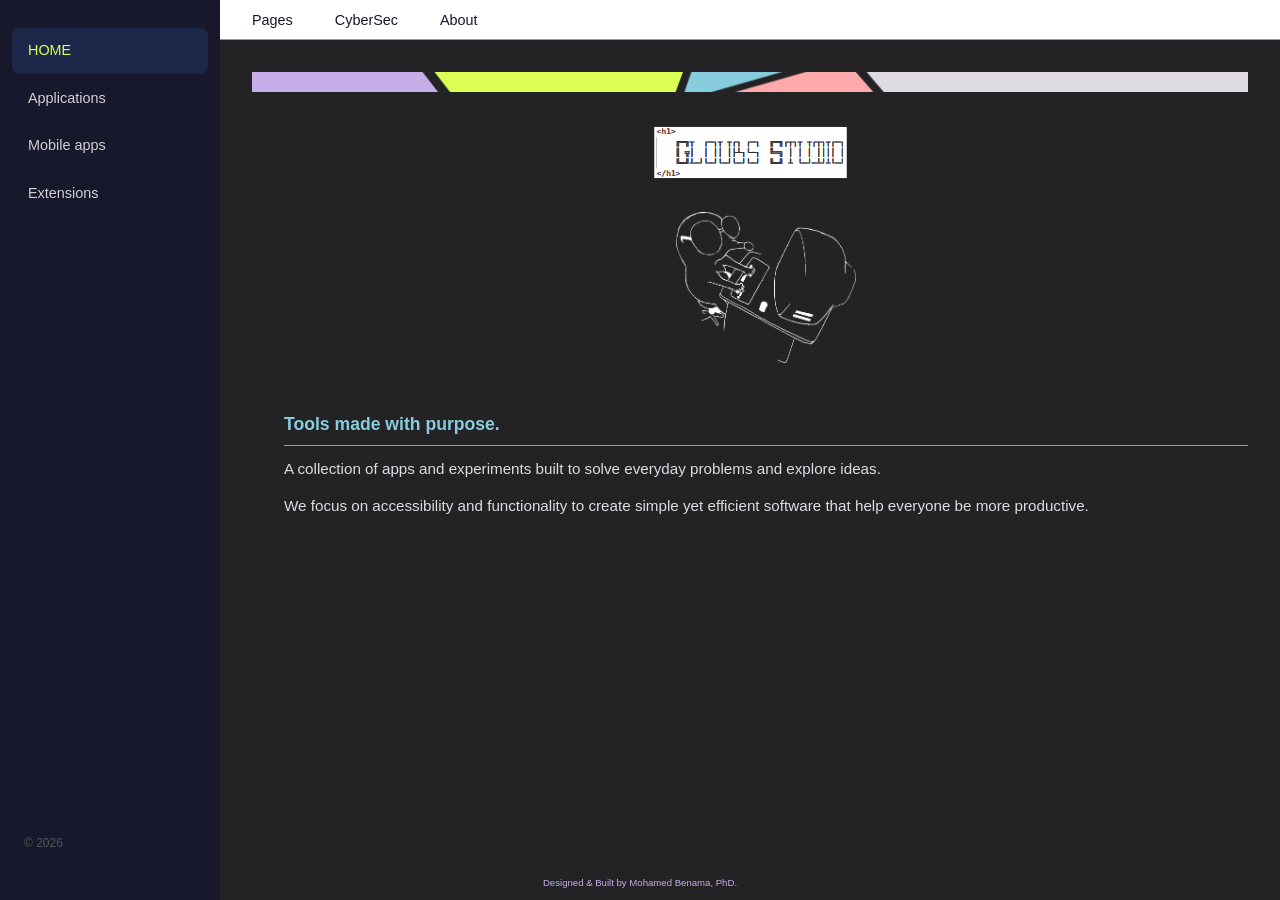
<file: index.html>
<!DOCTYPE html>
<html lang="en">
<head>
    <meta charset="UTF-8">
    <meta name="viewport" content="width=device-width, initial-scale=1.0">
    <title>Gloubs Studio</title>
    <link rel="stylesheet" href="style.css">
    <script src="js/site.js" defer></script>
</head>
<body class="home-page">

    <div id="sidebar-container"></div>
    <div id="topbar-container"></div>

    <main class="main">
        <div class="GS-banner"><img src="./assets/GSbannerImage.png" alt="Banner"></div>
        <img src="assets/welcome_pic.png" alt="Welcome Image" class="welcome-image">
        <!--<div class="page-header"><h2>Welcome</h2></div>-->
        
        <div class="about-content">
            <div class="illustration"><img src="assets/geekMole_traceBitmap.png"></div>
            <h3>Tools made with purpose.</h3>
            <p>A collection of apps and experiments built to solve everyday problems and explore ideas.</p>
            <p>We focus on accessibility and functionality to create simple yet efficient software that help everyone be more productive.</p>
        </div>

        <!--<div><br><hr style="height: 0.5rem; border: none; background-color: #87cddeff; margin-left: 10%; margin-right: 10%; border-radius: 10px;">-->
        <!--<div class="bottom-logo"><img src="./assets/logo_white.png"></div>-->

        <!--<div><p style="font-size: 0.6rem; display: flex; justify-content: center;">Designed & Built by Mohamed Benama, PhD.</p></div>-->
        <div style="position: fixed; bottom: 0; left: 0; right: 0; display: flex; justify-content: center; padding: 10px; color: #c6afe9ff;">
            <p style="font-size: 0.6rem; margin: 0;">Designed & Built by Mohamed Benama, PhD.</p>
        </div>

    </main>
    
</body>
</html>
</file>
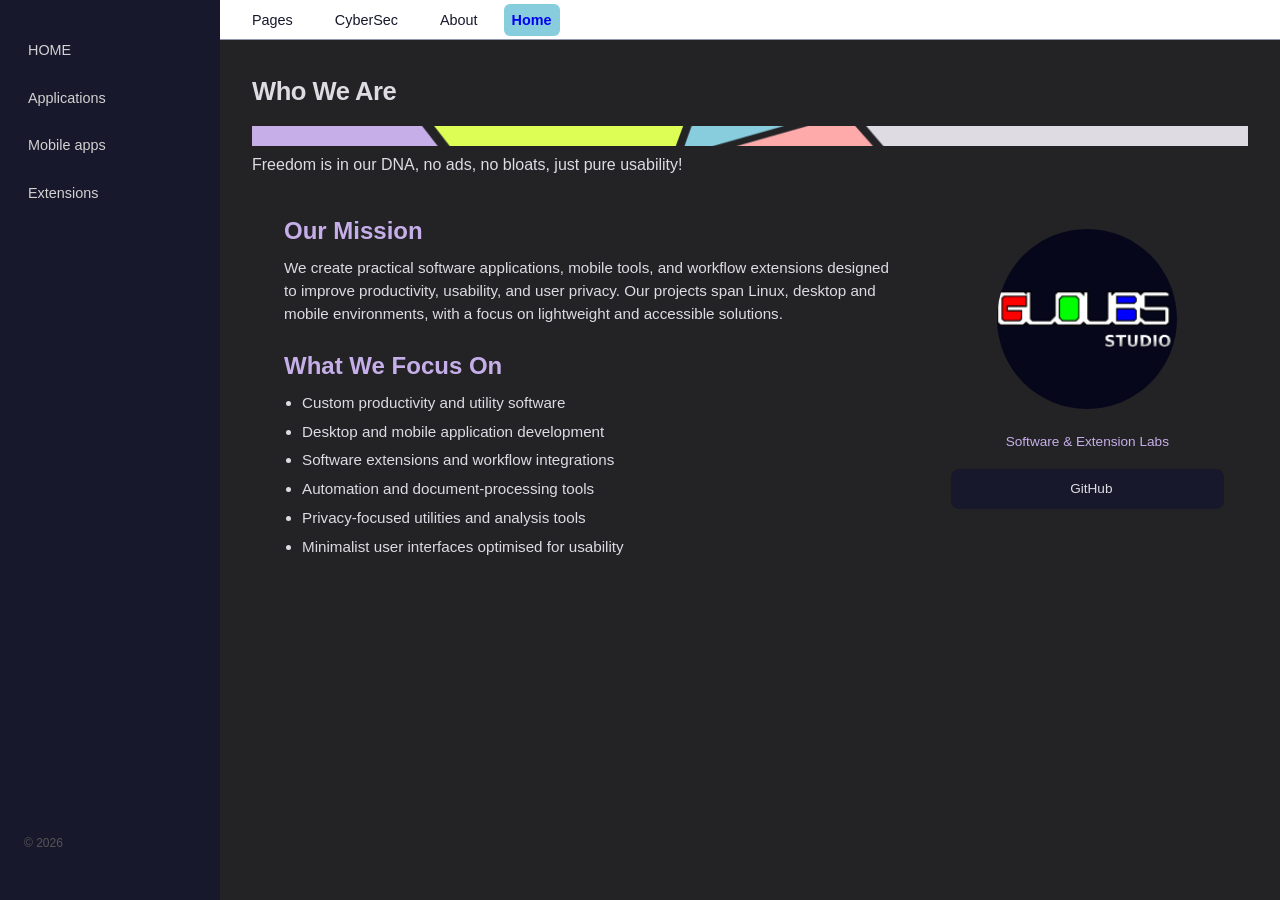
<file: about.html>
<!DOCTYPE html>
<html lang="fr">
<head>
    <meta charset="UTF-8">
    <meta name="viewport" content="width=device-width, initial-scale=1.0">
    <title>Gloubs Studio — Who We Are</title>
    <link rel="stylesheet" href="style.css">
    <script src="js/site.js" defer></script>
</head>
<body>

    <div id="sidebar-container"></div>
    <div id="topbar-container"></div>

    <main class="main">
        
        <div class="page-header">
            <h1>Who We Are</h1>
            <div class="GS-banner"><img src="./assets/GSbannerImage.png" alt="Banner"></div>
            <p>Freedom is in our DNA, no ads, no bloats, just pure usability!</p>
        </div>
        
        <div class="about-grid">
            <div class="about-content">
                <h2>Our Mission</h2>
                <p>
                    We create practical software applications, mobile tools, and workflow
                    extensions designed to improve productivity, usability, and user privacy.
                    Our projects span Linux, desktop and mobile environments, with a focus
                    on lightweight and accessible solutions.
                </p>

                <h2>What We Focus On</h2>
                <ul>
                    <li>Custom productivity and utility software</li>
                    <li>Desktop and mobile application development</li>
                    <li>Software extensions and workflow integrations</li>
                    <li>Automation and document-processing tools</li>
                    <li>Privacy-focused utilities and analysis tools</li>
                    <li>Minimalist user interfaces optimised for usability</li>
                </ul>

            </div>

            <aside class="about-card">
                <img src="./assets/logo_white.png" alt="Gloubs Studio Logo" class="about-avatar">
                <p class="role">Software & Extension Labs</p>
                <div class="about-links">
                    <a href="https://github.com/Gloubs-Studio" target="_blank" rel="noopener" class="primary"><i class="fa fa-github"></i> GitHub</a>
                </div>
            </aside>
        </div>
    </main>
</body>
</html>
</file>
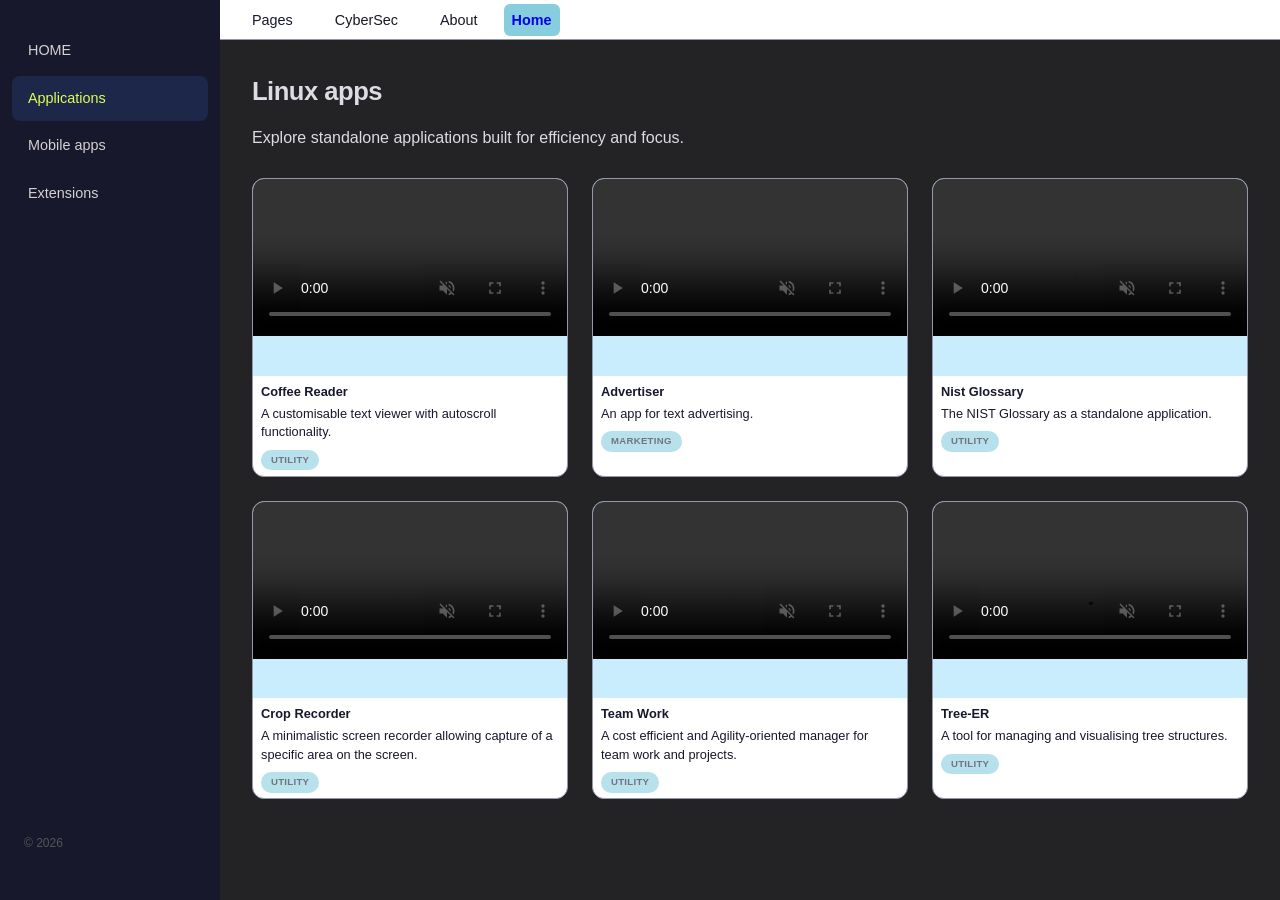
<file: apps.html>
<!DOCTYPE html>
<html lang="fr">
<head>
    <meta charset="UTF-8">
    <meta name="viewport" content="width=device-width, initial-scale=1.0">
    <title>Gloubs Studio — Applications</title>
    <link rel="stylesheet" href="style.css">
    <script src="js/site.js" defer></script>
</head>
<body>

    <div id="sidebar-container"></div>
    <div id="topbar-container"></div>

    <main class="main">
        <div class="page-header">
            <h1>Linux apps</h1>
            <p>Explore standalone applications built for efficiency and focus.</p>
        </div>

        <div class="content-grid">
            <article class="card">
                <div class="card-video">
                    <video autoplay muted loop playsinline controls>
                        <source src="./assets/demo_coffeereader.mp4" type="video/mp4">
                    </video>
                </div>
                <div class="card-body">
                    <h3 class="card-title">Coffee Reader</h3>
                    <p class="card-desc">A customisable text viewer with autoscroll functionality.</p>
                    <span class="card-tag">Utility</span>
                </div>
            </article>

            <article class="card">
                <div class="card-video">
                    <video autoplay muted loop playsinline controls>
                        <source src="./assets/demo_advertiser.mp4" type="video/mp4">
                    </video>
                </div>
                <div class="card-body">
                    <h3 class="card-title">Advertiser</h3>
                    <p class="card-desc">An app for text advertising.</p>
                    <span class="card-tag">Marketing</span>
                </div>
            </article>

            <article class="card">
                <div class="card-video">
                    <video autoplay muted loop playsinline controls>
                        <source src="./assets/demo_nist.mp4" type="video/mp4">
                    </video>
                </div>                
                <div class="card-body">
                    <h3 class="card-title">Nist Glossary</h3>
                    <p class="card-desc">The NIST Glossary as a standalone application.</p>
                    <span class="card-tag">Utility</span>
                </div>
            </article>

            <article class="card">
                <div class="card-video">
                    <video autoplay muted loop playsinline controls>
                        <source src="./assets/demo_croprecorder.mp4" type="video/mp4">
                    </video>
                </div>                
                <div class="card-body">
                    <h3 class="card-title">Crop Recorder</h3>
                    <p class="card-desc">A minimalistic screen recorder allowing capture of a specific area on the screen.</p>
                    <span class="card-tag">Utility</span>
                </div>
            </article>

            <article class="card">
                <div class="card-video">
                    <video autoplay muted loop playsinline controls>
                        <source src="./assets/demo_teamwork.mp4" type="video/mp4">
                    </video>
                </div>                
                <div class="card-body">
                    <h3 class="card-title">Team Work</h3>
                    <p class="card-desc">A cost efficient and Agility-oriented manager for team work and projects.</p>
                    <span class="card-tag">Utility</span>
                </div>
            </article>

            <article class="card">
                <div class="card-video">
                    <video autoplay muted loop playsinline controls>
                        <source src="./assets/demo_tree-er.mp4" type="video/mp4">
                    </video>
                </div>                
                <div class="card-body">
                    <h3 class="card-title">Tree-ER</h3>
                    <p class="card-desc">A tool for managing and visualising tree structures.</p>
                    <span class="card-tag">Utility</span>
                </div>
            </article>

        </div>
    </main>
</body>
</html>
</file>
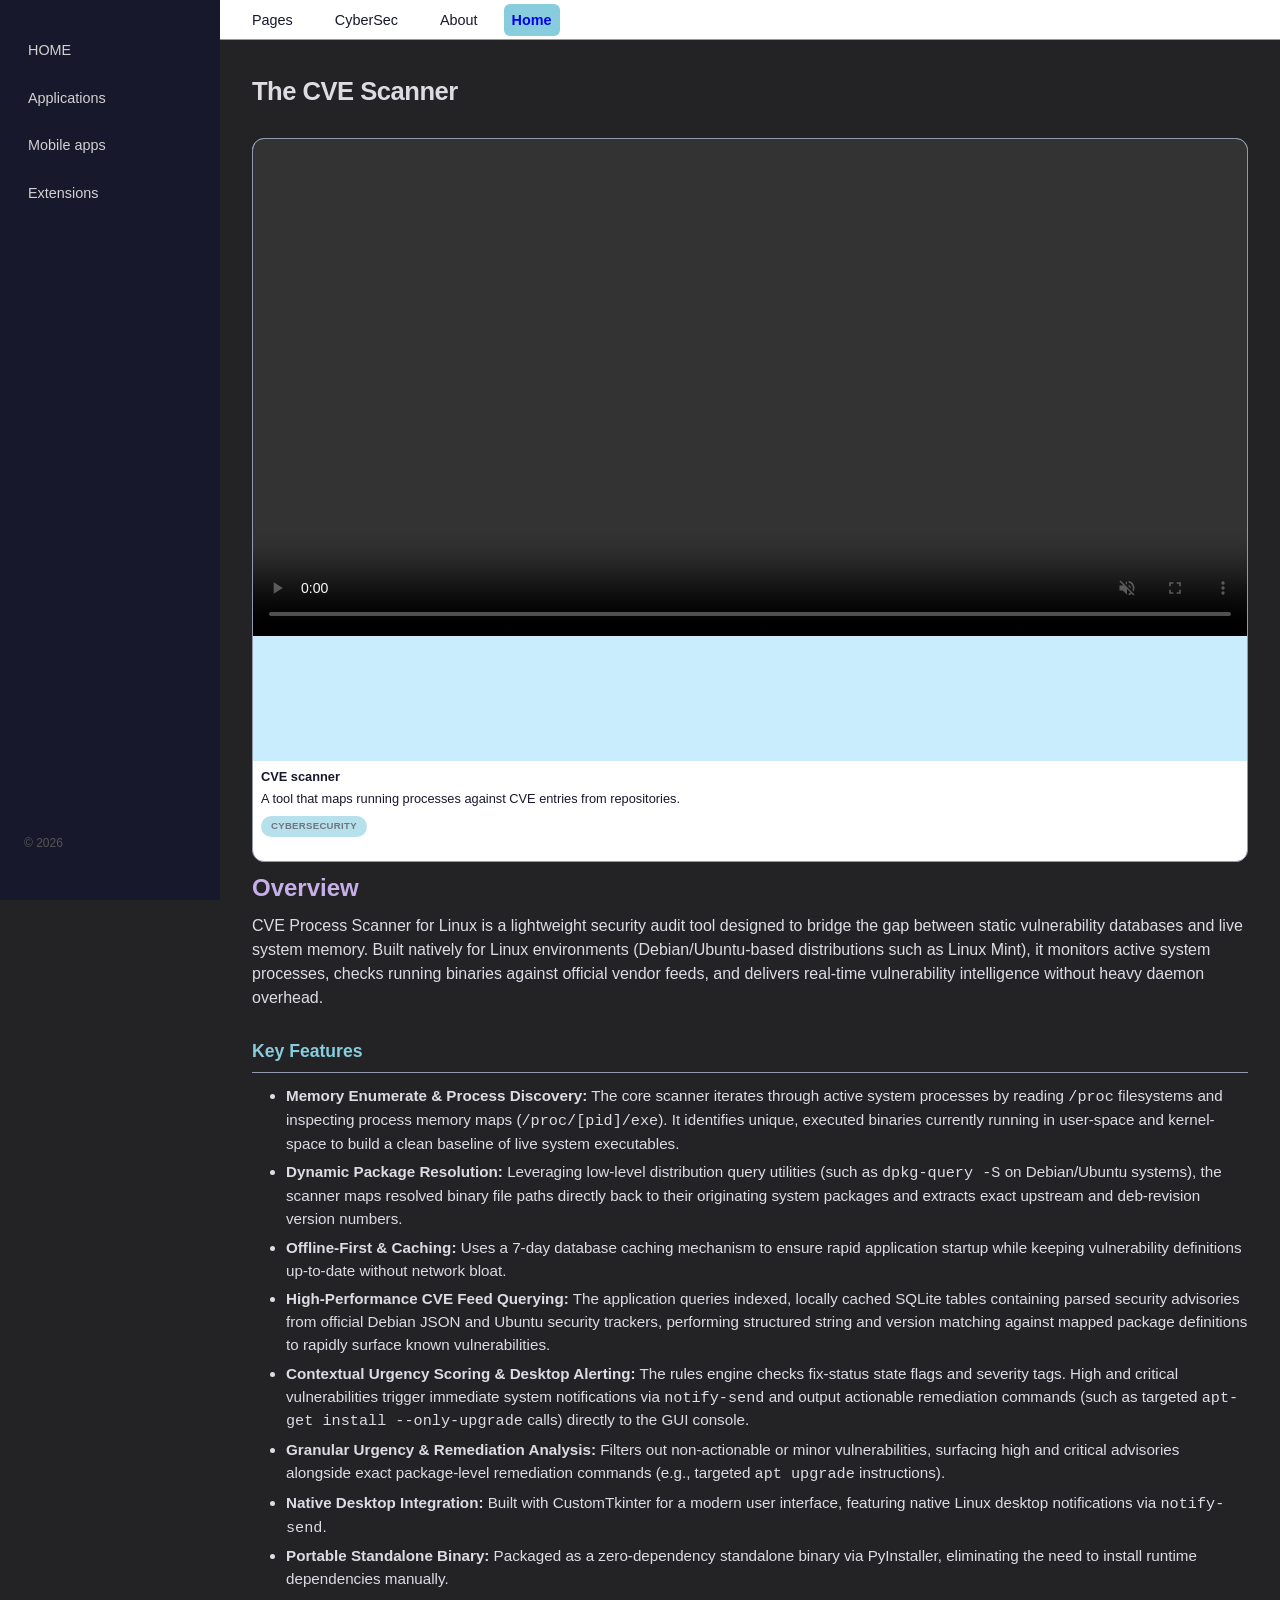
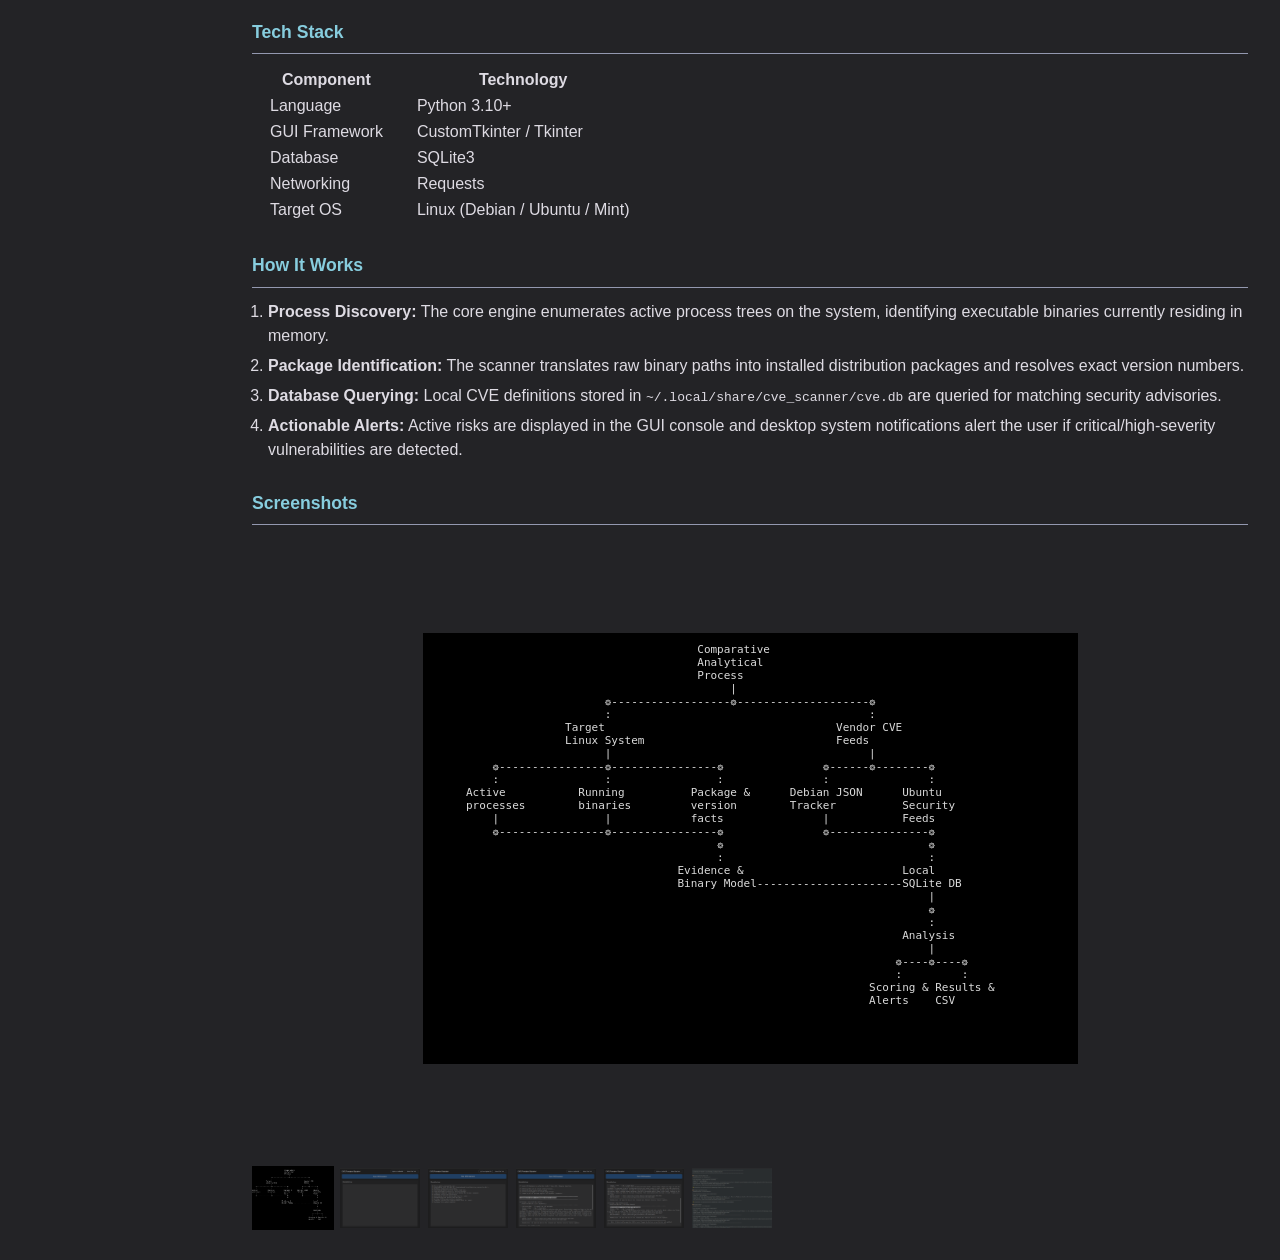
<file: cve-scanner.html>
<!DOCTYPE html>
<html lang="fr">
<head>
    <meta charset="UTF-8">
    <meta name="viewport" content="width=device-width, initial-scale=1.0">
    <title>Gloubs Studio — Cybersecurity</title>
    <link rel="stylesheet" href="style.css">
    <script src="js/site.js" defer></script>
</head>
<body>

    <div id="sidebar-container"></div>
    <div id="topbar-container"></div>

    <main class="main">
        <div class="page-header">
            <h1>The CVE Scanner</h1>
        </div>
        
        <article class="card">
            <div class="card-video">
                <video autoplay muted loop playsinline controls>
                    <source src="./assets/demo_cvescanner.mp4" type="video/mp4">
                </video>
            </div>
            <div class="card-body">
                <h3 class="card-title">CVE scanner</h3>
                <p class="card-desc">A tool that maps running processes against CVE entries from repositories.</p>
                <span class="card-tag">Cybersecurity</span>
            </div>
        </article>

        <!-- Overview Section -->
        <section class="content-section">
            <h2>Overview</h2>
            <p>CVE Process Scanner for Linux is a lightweight security audit tool designed
                to bridge the gap between static vulnerability databases and live system memory.
                Built natively for Linux environments (Debian/Ubuntu-based distributions such
                as Linux Mint), it monitors active system processes, checks running binaries
                against official vendor feeds, and delivers real-time vulnerability intelligence
                without heavy daemon overhead.
            </p>

            <h3>Key Features</h3>
            <ul>
                <li><strong>Memory Enumerate & Process Discovery:</strong> The core scanner iterates through
                     active system processes by reading <code>/proc</code> filesystems and inspecting process memory maps
                      (<code>/proc/[pid]/exe</code>). It identifies unique, executed binaries currently running in 
                      user-space and kernel-space to build a clean baseline of live system executables.
                </li>
                <li>
                    <strong>Dynamic Package Resolution:</strong> Leveraging low-level distribution query utilities
                    (such as <code>dpkg-query -S</code> on Debian/Ubuntu systems), the scanner maps resolved binary file paths
                    directly back to their originating system packages and extracts exact upstream and deb-revision
                    version numbers.
                </li>
                <li><strong>Offline-First &amp; Caching:</strong> Uses a 7-day database caching
                    mechanism to ensure rapid application startup while keeping vulnerability
                    definitions up-to-date without network bloat.
                </li>
                <li>
                    <strong>High-Performance CVE Feed Querying:</strong> The application queries indexed, locally
                    cached SQLite tables containing parsed security advisories from official Debian JSON and Ubuntu
                    security trackers, performing structured string and version matching against mapped package
                    definitions to rapidly surface known vulnerabilities.
                </li>
                <li>
                    <strong>Contextual Urgency Scoring & Desktop Alerting:</strong> The rules engine checks fix-status state
                    flags and severity tags. High and critical vulnerabilities trigger immediate system notifications
                    via <code>notify-send</code> and output actionable remediation commands (such as targeted
                    <code>apt-get install --only-upgrade</code> calls) directly to the
                    GUI console.
                </li>
                <li><strong>Granular Urgency &amp; Remediation Analysis:</strong> Filters out non-actionable or minor
                    vulnerabilities, surfacing high and critical advisories alongside exact package-level
                    remediation commands (e.g., targeted <code>apt upgrade</code> instructions).
                </li>
                <li><strong>Native Desktop Integration:</strong> Built with CustomTkinter for a modern user interface,
                    featuring native Linux desktop notifications via <code>notify-send</code>.
                </li>
                <li><strong>Portable Standalone Binary:</strong> Packaged as a zero-dependency standalone binary via
                    PyInstaller, eliminating the need to install runtime dependencies manually.
                </li>
            </ul>
        </section>

        <!-- Tech Stack Table -->
        <section class="content-section">
            <h3>Tech Stack</h3>
            <table class="tech-stack-table">
                <thead>
                    <tr>
                        <th>Component</th>
                        <th>Technology</th>
                    </tr>
                </thead>
                <tbody>
                    <tr><td>Language</td><td>Python 3.10+</td></tr>
                    <tr><td>GUI Framework</td><td>CustomTkinter / Tkinter</td></tr>
                    <tr><td>Database</td><td>SQLite3</td></tr>
                    <tr><td>Networking</td><td>Requests</td></tr>
                    <tr><td>Target OS</td><td>Linux (Debian / Ubuntu / Mint)</td></tr>
                </tbody>
            </table>
        </section>

        <!-- Execution Workflow -->
        <section class="content-section">
            <h3>How It Works</h3>
                       
            <ol class="workflow-list">
                <li><strong>Process Discovery:</strong> The core engine enumerates active process trees on the system,
                    identifying executable binaries currently residing in memory.
                </li>
                <li><strong>Package Identification:</strong> The scanner translates raw binary paths into installed
                    distribution packages and resolves exact version numbers.
                </li>
                <li><strong>Database Querying:</strong> Local CVE definitions stored in <code>~/.local/share/cve_scanner/cve.db</code>
                    are queried for matching security advisories.
                </li>
                <li><strong>Actionable Alerts:</strong> Active risks are displayed in the GUI console and desktop system
                    notifications alert the user if critical/high-severity vulnerabilities are detected.
                </li>
            </ol>

            <!--<iframe src="assets/diag_cvescanner.txt" width="600" height="400"></iframe>-->
            <!--<object class="diag" data="assets/diag_cvescanner.txt" type="text/plain"></object>-->
        </section>

        <div class="viewer">
            <h3>Screenshots</h3>
            <!-- Selected image -->
            <div class="main-image">
                <img id="selectedImage" src="assets/diag_cvescanner.png" alt="">
            </div>

            <!-- Thumbnail carousel -->
            <div class="thumbnail-carousel">
                <div class="thumbnail-track">
                    <img src="assets/diag_cvescanner.png" class="thumbnail active" onclick="selectImage(this)">
                    <img src="assets/img_cvescanner_0.png" class="thumbnail" onclick="selectImage(this)">
                    <img src="assets/img_cvescanner_1.png" class="thumbnail" onclick="selectImage(this)">
                    <img src="assets/img_cvescanner_2.png" class="thumbnail" onclick="selectImage(this)">
                    <img src="assets/img_cvescanner_3.png" class="thumbnail" onclick="selectImage(this)">
                    <img src="assets/img_cvescanner_4.png" class="thumbnail" onclick="selectImage(this)">
                </div>
            </div>
        </div>
    </main>

</body>
</html>
</file>
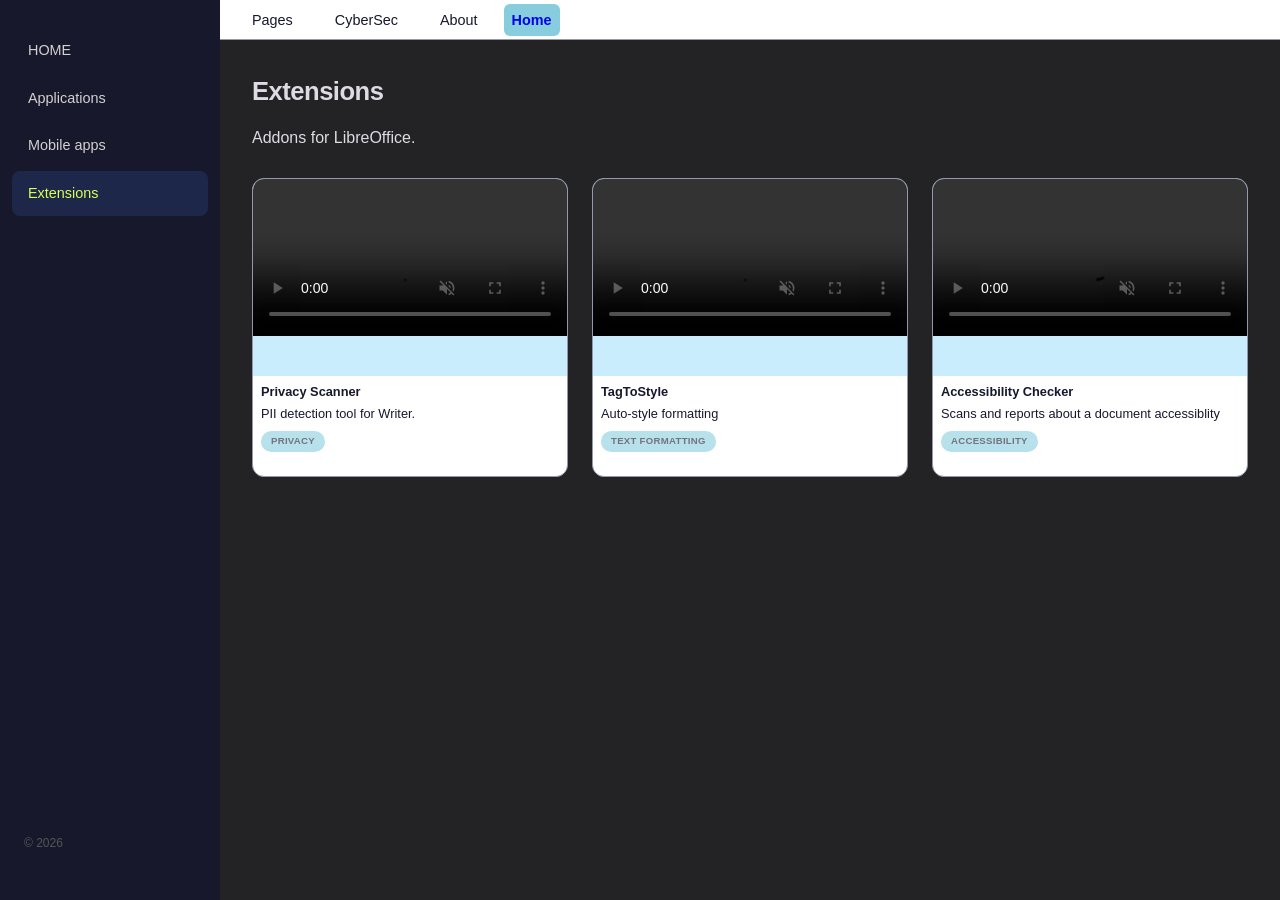
<file: extensions.html>
<!DOCTYPE html>
<html lang="fr">
<head>
    <meta charset="UTF-8">
    <meta name="viewport" content="width=device-width, initial-scale=1.0">
    <title>Gloubs Studio — Extensions</title>
    <link rel="stylesheet" href="style.css">
    <script src="js/site.js" defer></script>
</head>
<body>

    <div id="sidebar-container"></div>
    <div id="topbar-container"></div>

    <main class="main">
        <div class="page-header">
            <h1>Extensions</h1>
            <p>Addons for LibreOffice.</p>
        </div>

        <div class="content-grid">

            <article class="card">
                <div class="card-video">
                    <video autoplay muted loop playsinline controls>
                        <source src="./assets/demo_privacyscanner.mp4" type="video/mp4">
                    </video>
                </div>
                <div class="card-body">
                    <h3 class="card-title">Privacy Scanner</h3>
                    <p class="card-desc">PII detection tool for Writer.</p>
                    <span class="card-tag">Privacy</span>
                </div>
            </article>

            <article class="card">
                <div class="card-video">
                    <video autoplay muted loop playsinline controls>
                        <source src="./assets/demo_tagtostyle.mp4" type="video/mp4">
                    </video>
                </div>
                <div class="card-body">
                    <h3 class="card-title">TagToStyle</h3>
                    <p class="card-desc">Auto-style formatting</p>
                    <span class="card-tag">Text formatting</span>
                </div>
            </article>

            <article class="card">
                <div class="card-video">
                    <video autoplay muted loop playsinline controls>
                        <source src="./assets/demo_accesschecker.mp4" type="video/mp4">
                    </video>
                </div>
                <div class="card-body">
                    <h3 class="card-title">Accessibility Checker</h3>
                    <p class="card-desc">Scans and reports about a document accessiblity</p>
                    <span class="card-tag">Accessibility</span>
                </div>
            </article>
            
        </div>
    </main>
</body>
</html>
</file>
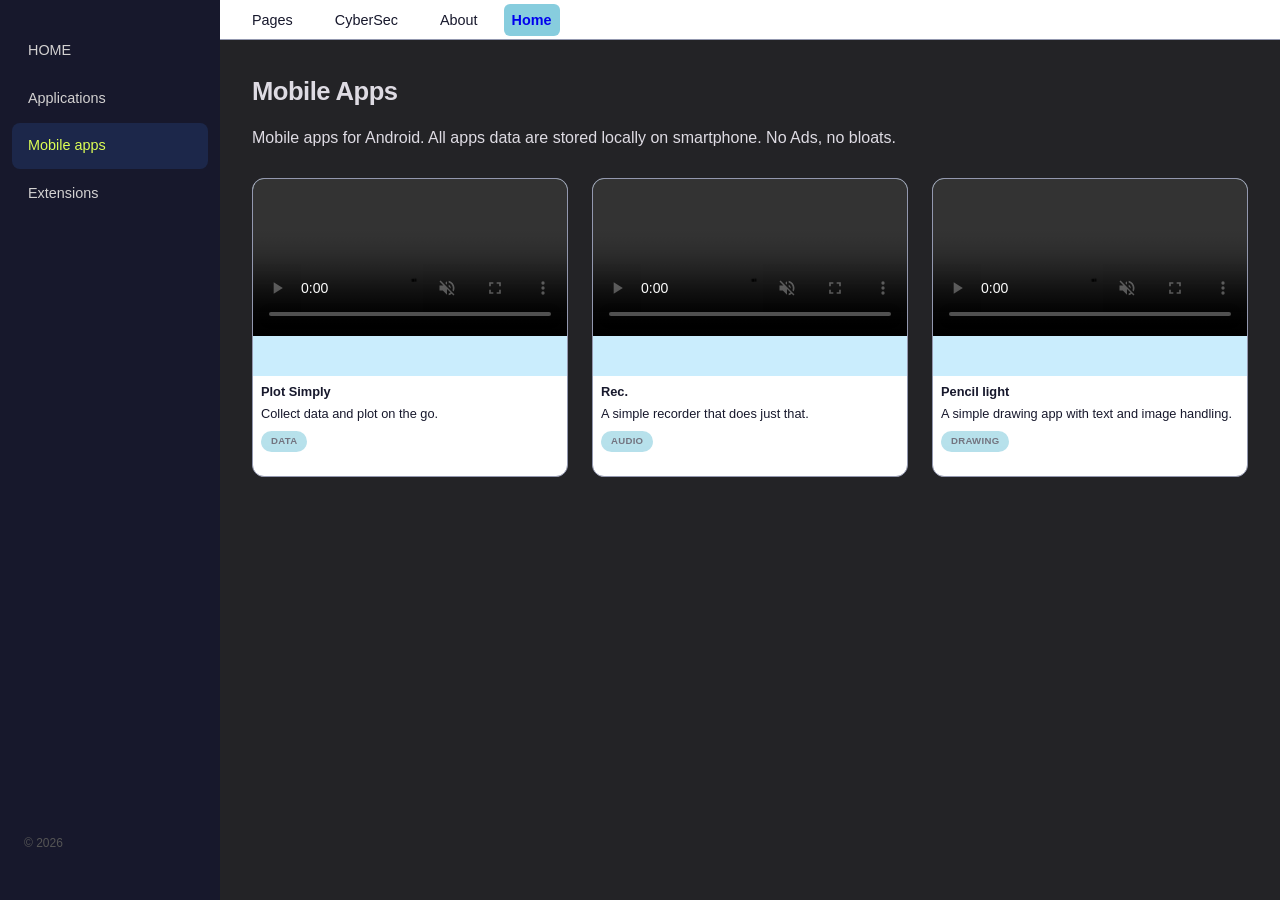
<file: mobileapps.html>
<!DOCTYPE html>
<html lang="fr">
<head>
    <meta charset="UTF-8">
    <meta name="viewport" content="width=device-width, initial-scale=1.0">
    <title>Gloubs Studio — Cybersecurity</title>
    <link rel="stylesheet" href="style.css">
    <script src="js/site.js" defer></script>
</head>
<body>

    <div id="sidebar-container"></div>
    <div id="topbar-container"></div>

    <main class="main">
        <div class="page-header">
            <h1>Mobile Apps</h1>
            <p>Mobile apps for Android. All apps data are stored locally on smartphone. No Ads, no bloats.</p>
        </div>

        <div class="content-grid">

            <article class="card">
                <div class="card-video">
                    <video autoplay muted loop playsinline controls>
                        <source src="./assets/demo_plotsimply.mp4" type="video/mp4">
                    </video>
                </div>
                <div class="card-body">
                    <h3 class="card-title">Plot Simply</h3>
                    <p class="card-desc">Collect data and plot on the go.</p>
                    <span class="card-tag">Data</span>
                </div>
            </article>

            <article class="card">
                <div class="card-video">
                    <video autoplay muted loop playsinline controls>
                        <source src="./assets/demo_rec.mp4" type="video/mp4">
                    </video>
                </div>
                <div class="card-body">
                    <h3 class="card-title">Rec.</h3>
                    <p class="card-desc">A simple recorder that does just that.</p>
                    <span class="card-tag">Audio</span>
                </div>
            </article>
            
            <article class="card">
                <div class="card-video">
                    <video autoplay muted loop playsinline controls>
                        <source src="./assets/demo_pencillight.mp4" type="video/mp4">
                    </video>
                </div>
                <div class="card-body">
                    <h3 class="card-title">Pencil light</h3>
                    <p class="card-desc">A simple drawing app with text and image handling.</p>
                    <span class="card-tag">Drawing</span>
                </div>
            </article>


        </div>
    </main>
</body>
</html>
</file>
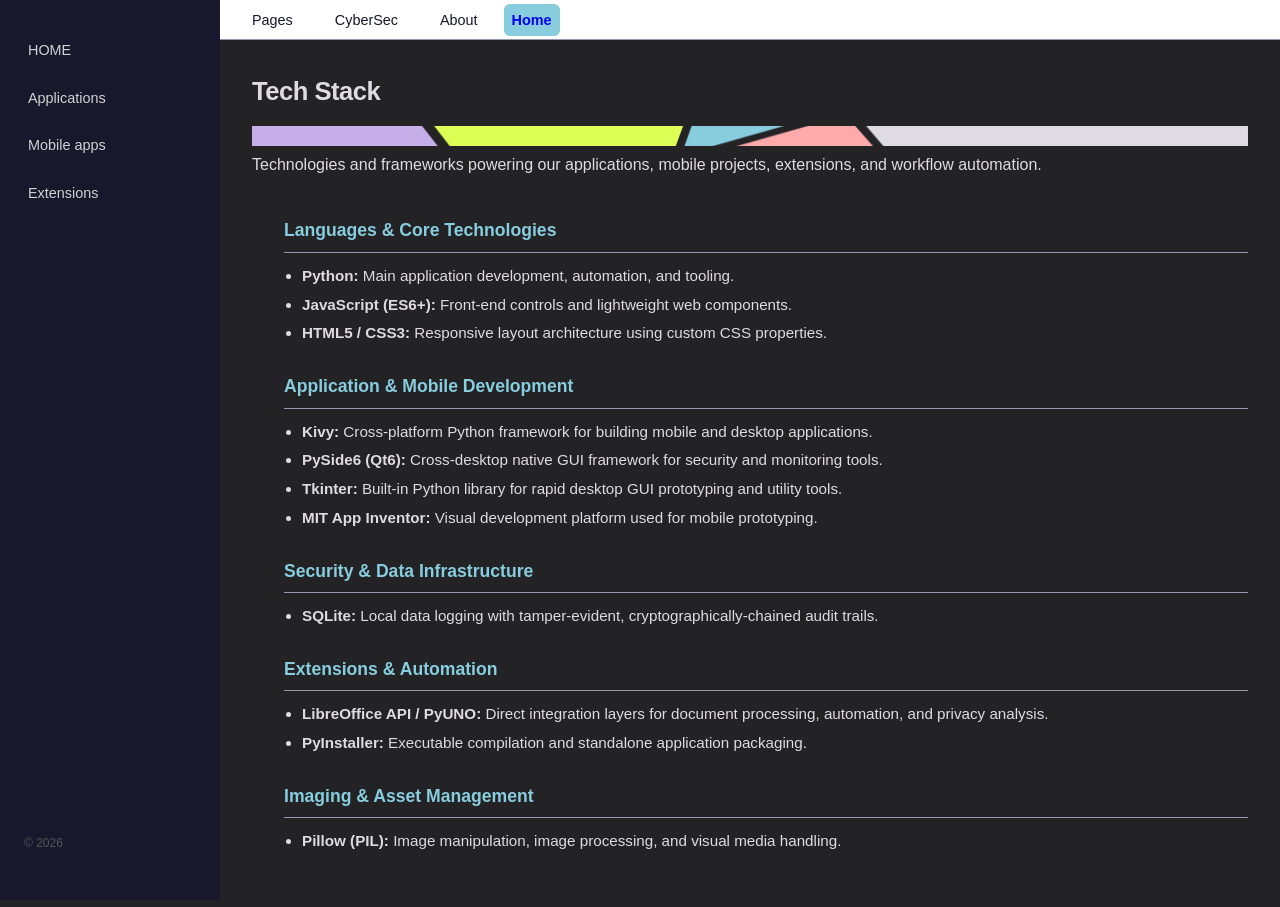
<file: tech-stack.html>
<!DOCTYPE html>
<html lang="fr">
<head>
    <meta charset="UTF-8">
    <meta name="viewport" content="width=device-width, initial-scale=1.0">
    <title>Gloubs Studio — Tech Stack</title>
    <link rel="stylesheet" href="style.css">
    <script src="js/site.js" defer></script>
</head>
<body>

    <div id="sidebar-container"></div>
    <div id="topbar-container"></div>

<main class="main">
    <div class="page-header">
        <h1>Tech Stack</h1>
        <div class="GS-banner"><img src="./assets/GSbannerImage.png" alt="Banner"></div>
        <p>Technologies and frameworks powering our applications, mobile projects, extensions, and workflow automation.</p>
    </div>
    
    <div class="about-content">

        <h3>Languages & Core Technologies</h3>
        <ul>
            <li><strong>Python:</strong> Main application development, automation, and tooling.</li>
            <li><strong>JavaScript (ES6+):</strong> Front-end controls and lightweight web components.</li>
            <li><strong>HTML5 / CSS3:</strong> Responsive layout architecture using custom CSS properties.</li>
        </ul>

        <h3>Application & Mobile Development</h3>
        <ul>
            <li><strong>Kivy:</strong> Cross-platform Python framework for building mobile and desktop applications.</li>
            <li><strong>PySide6 (Qt6):</strong> Cross-desktop native GUI framework for security and monitoring tools.</li>
            <li><strong>Tkinter:</strong> Built-in Python library for rapid desktop GUI prototyping and utility tools.</li>
            <li><strong>MIT App Inventor:</strong> Visual development platform used for mobile prototyping.</li>
        </ul>

        <h3>Security & Data Infrastructure</h3>
        <ul>
            <li><strong>SQLite:</strong> Local data logging with tamper-evident, cryptographically-chained audit trails.</li>
        </ul>

        <h3>Extensions & Automation</h3>
        <ul>
            <li><strong>LibreOffice API / PyUNO:</strong> Direct integration layers for document processing, automation, and privacy analysis.</li>
            <li><strong>PyInstaller:</strong> Executable compilation and standalone application packaging.</li>
        </ul>

        <h3>Imaging & Asset Management</h3>
        <ul>
            <li><strong>Pillow (PIL):</strong> Image manipulation, image processing, and visual media handling.</li>
        </ul>
    </div>
</main>
</body>
</html>
</file>
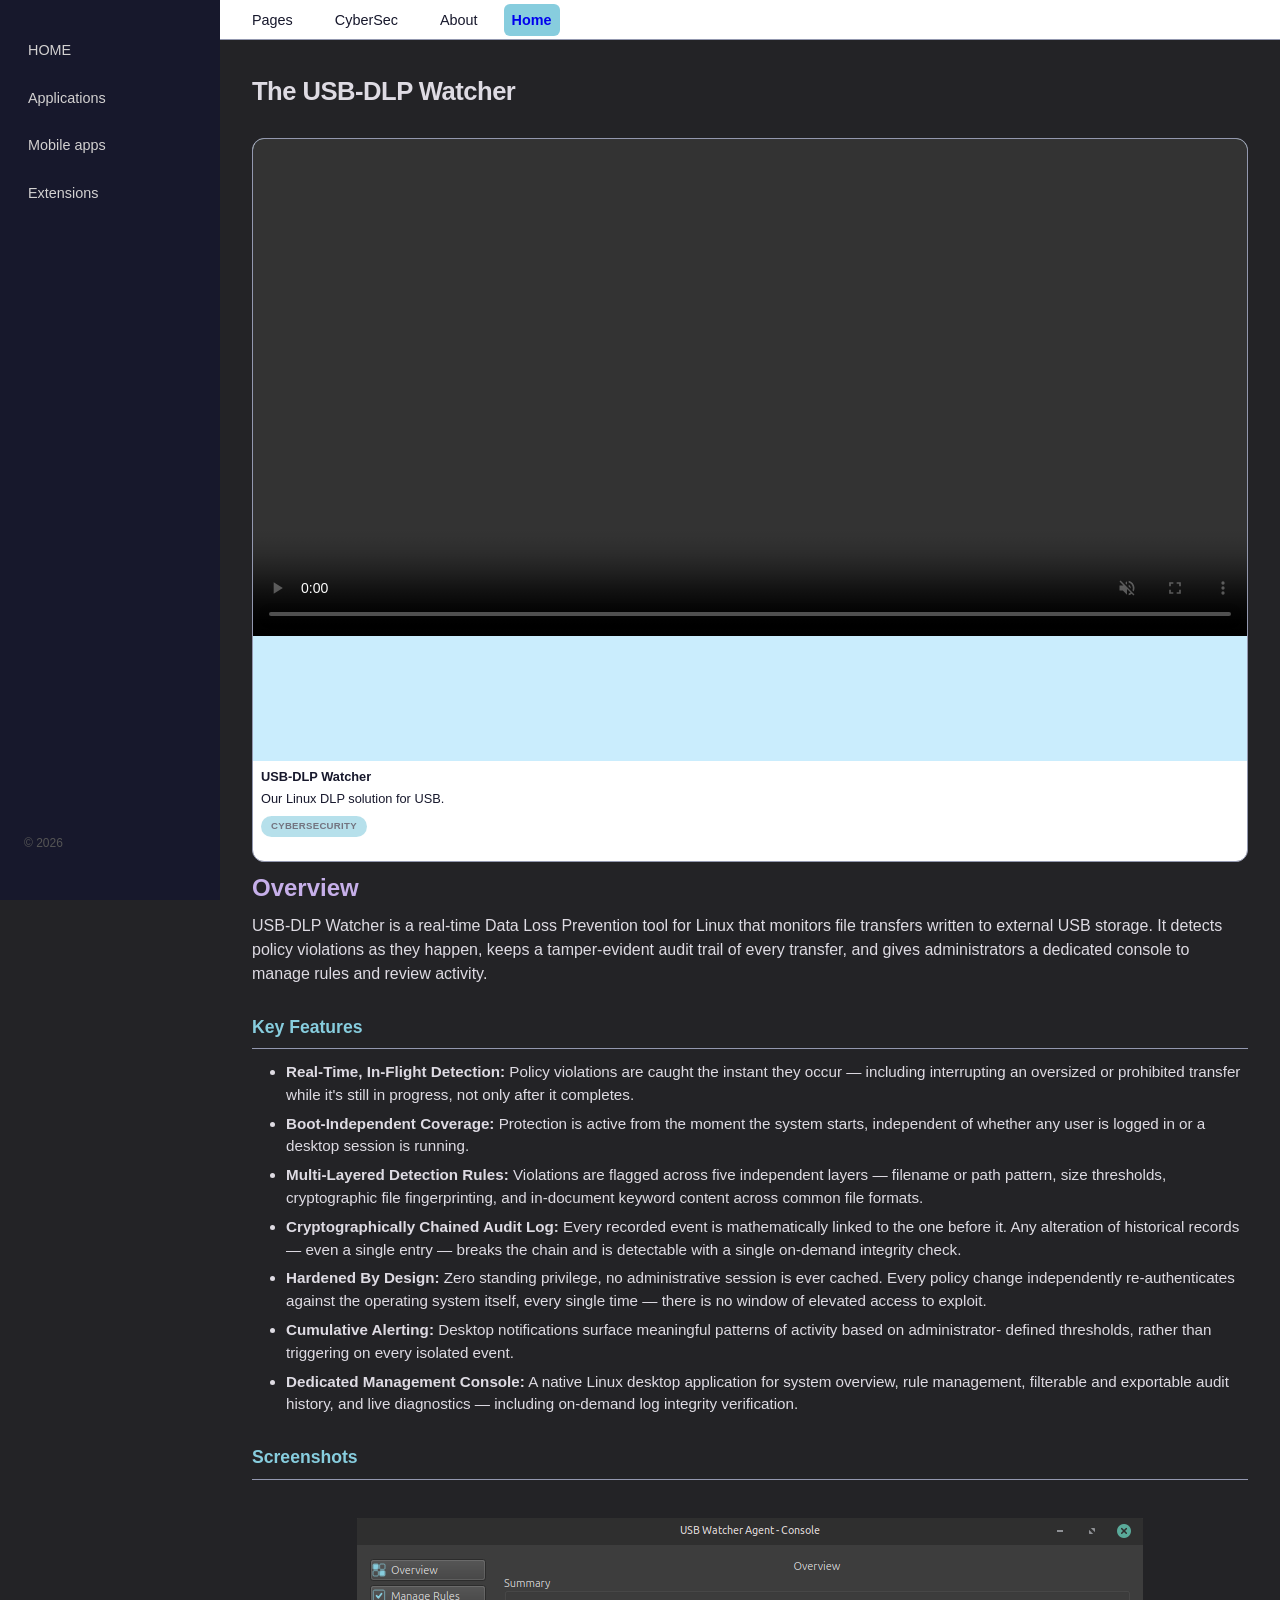
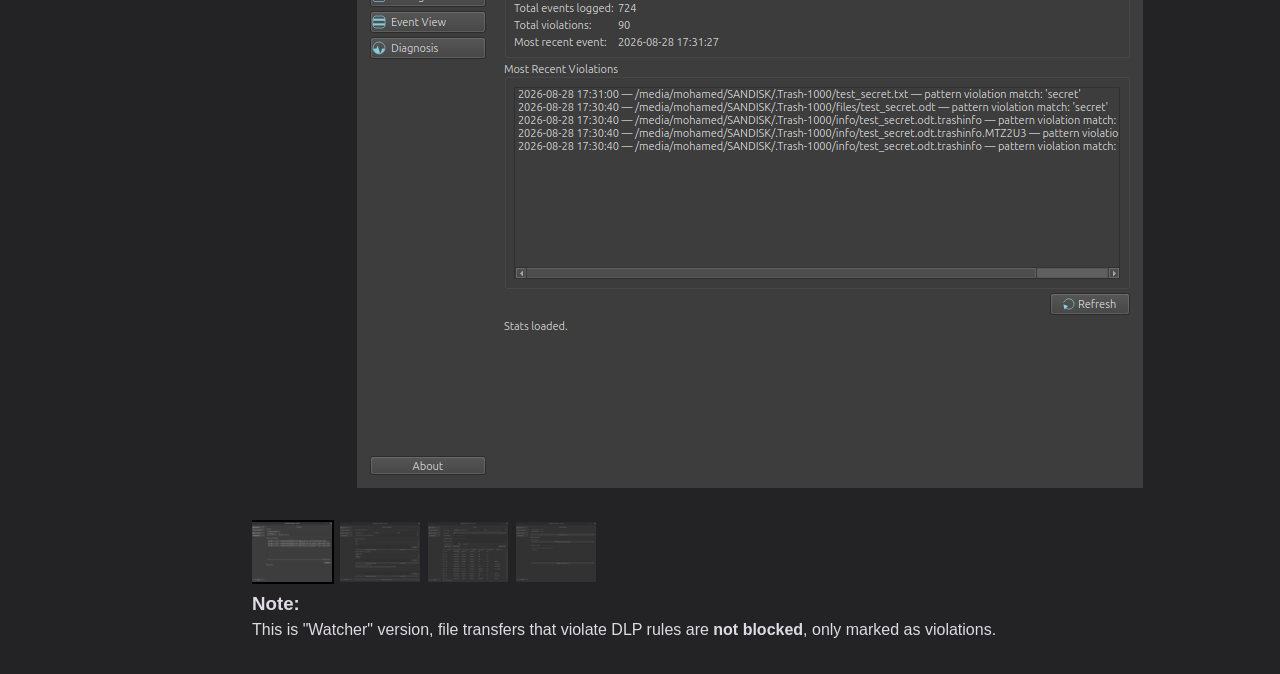
<file: usb-watcher.html>
<!DOCTYPE html>
<html lang="fr">
<head>
    <meta charset="UTF-8">
    <meta name="viewport" content="width=device-width, initial-scale=1.0">
    <title>Gloubs Studio — Cybersecurity</title>
    <link rel="stylesheet" href="style.css">
    <script src="js/site.js" defer></script>
</head>
<body>

    <div id="sidebar-container"></div>
    <div id="topbar-container"></div>

    <main class="main">
        <div class="page-header">
            <h1>The USB-DLP Watcher</h1>
        </div>

        <article class="card">
            <div class="card-video">
                <video autoplay muted loop playsinline controls>
                    <source src="./assets/demo_usbdlp.mp4" type="video/mp4">
                </video>
            </div>
            <div class="card-body">
                <h3 class="card-title">USB-DLP Watcher</h3>
                <p class="card-desc">Our Linux DLP solution for USB.</p>
                <span class="card-tag">Cybersecurity</span>
            </div>
        </article>

        <section class="content-section">
            <h2>Overview</h2>
            <p>USB-DLP Watcher is a real-time Data Loss Prevention tool for Linux
                that monitors file transfers written to external USB storage.
                It detects policy violations as they happen, keeps a
                tamper-evident audit trail of every transfer, and gives
                administrators a dedicated console to manage rules and review
                activity.
            </p>

            <h3>Key Features</h3>
            <ul>
                <li><strong>Real-Time, In-Flight Detection:</strong> Policy violations
                    are caught the instant they occur — including interrupting an
                    oversized or prohibited transfer while it's still in progress,
                    not only after it completes.
                </li>
                <li><strong>Boot-Independent Coverage:</strong> Protection is active
                    from the moment the system starts, independent of whether any
                    user is logged in or a desktop session is running.
                </li>
                <li><strong>Multi-Layered Detection Rules:</strong> Violations are
                    flagged across five independent layers — filename or
                    path pattern, size thresholds, cryptographic file fingerprinting,
                    and in-document keyword content across common file formats.
                </li>
                <li><strong>Cryptographically Chained Audit Log:</strong> Every
                    recorded event is mathematically linked to the one before it.
                    Any alteration of historical records — even a single entry —
                    breaks the chain and is detectable with a single on-demand
                    integrity check.
                </li>
                <li><strong>Hardened By Design:</strong> Zero standing privilege,
                    no administrative session is ever cached. Every policy change
                    independently re-authenticates against the operating system itself,
                    every single time — there is no window of elevated access to exploit.
                </li>
                <li><strong>Cumulative Alerting:</strong> Desktop notifications
                    surface meaningful patterns of activity based on administrator-
                    defined thresholds, rather than triggering on every isolated
                    event.
                </li>
                <li><strong>Dedicated Management Console:</strong> A native Linux
                    desktop application for system overview, rule management,
                    filterable and exportable audit history, and live diagnostics —
                    including on-demand log integrity verification.
                </li>
            </ul>
        </section>

        <div class="viewer">
            <h3>Screenshots</h3>
            <!-- Selected image -->
            <div class="main-image">
                <img id="selectedImage" src="assets/img_usbdlp_0.png" alt="">
            </div>

            <!-- Thumbnail carousel -->
            <div class="thumbnail-carousel">
                <div class="thumbnail-track">
                    <img src="assets/img_usbdlp_0.png" class="thumbnail active" onclick="selectImage(this)">
                    <img src="assets/img_usbdlp_1.png" class="thumbnail" onclick="selectImage(this)">
                    <img src="assets/img_usbdlp_2.png" class="thumbnail" onclick="selectImage(this)">
                    <img src="assets/img_usbdlp_3.png" class="thumbnail" onclick="selectImage(this)">
                </div>
            </div>
        </div>

        <section>
            <h3>Note:</h3>
            <p>This is "Watcher" version, file transfers that violate DLP rules are <strong>not blocked</strong>, only marked as violations.</p>
        </section>
         
    </main>
</body>
</html>
</file>
<file: style.css>
:root {
    /* === MAIN COLORS === */
    --font-main: #dedbe3ff;                 
    --font-light: #c6afe9ff;        /* Secondary text */
    --bg-page: rgb(35, 35, 38);     /*page background */
    --bg-card: #87cddeff;           /* Card background */
    --bg-sidebar: #17182c;          /* Dark sidebar */
    --bg-topbar: white;             /* Top bar background */
    --accent: #ddff55ff;            /* Accent color (links, hover) */
    --accent2: #87cddeff;           /* btn links */
    --border: #9398af;              /* Subtle borders */
    --accent3: #ffaaaaff;
    --basic: #dedbe3ff;

/*
Banner colors:
    light blue 87cddeff
    bright yellow green ddff55ff
    lavender c6afe9ff
    orange pink ffaaaaff
    purple grey dedbe3ff

    === SIZING === */
    --sidebar-width: 220px;
    --topbar-height: 40px;
    --card-gap: 24px;
    --radius: 12px;
}

* {
    margin: 0;
    padding: 0;
    box-sizing: border-box;
}

body {
    font-family: -apple-system, BlinkMacSystemFont, 'Segoe UI', Roboto, sans-serif;
    color: var(--font-main);
    background: var(--bg-page);
    line-height: 1.5;
}

/* ═══════════════════════════════════════════════════════════════
    TOP BAR — Fixed at top, holds dropdown menus
    Add new dropdowns by copying a .dropdown block
═══════════════════════════════════════════════════════════════ */
.topbar {
    position: fixed;
    top: 0;
    left: var(--sidebar-width);
    right: 0;
    height: var(--topbar-height);
    background: var(--bg-topbar);
    border-bottom: 1px solid var(--border);
    display: flex;
    align-items: center;
    padding: 0 16px;
    z-index: 100;
    gap: 10px;
}

.home-page .home-btn {
    display: none !important;
}

.home-btn {
    padding: 8px 8px;
    font-size: 0.9rem;
    font-weight: 600;
    background-color: var(--accent2);
    text-decoration: none;
    border-radius: 6px;
    order: -1;
}

.dropdown {
    position: relative;
}

.dropdown-toggle {
    padding: 8px 16px;
    border: none;
    background: transparent;
    color: var(--bg-sidebar);
    font-size: 0.9rem;
    cursor: pointer;
    border-radius: 6px;
    transition: background 0.2s;
    font-weight: 500;
}

.dropdown-toggle:hover {
    background: var(--accent2);
}

.dropdown-menu {
    position: absolute;
    top: calc(100% + 6px);
    left: 0;
    background: white;
    border: 1px solid var(--border);
    border-radius: 10px;
    box-shadow: 0 10px 40px rgba(0,0,0,0.08);
    min-width: 180px;
    opacity: 0;
    visibility: hidden;
    transform: translateY(-6px);
    transition: all 0.2s ease;
    padding: 6px;
}

.dropdown:hover .dropdown-menu,
.dropdown.active .dropdown-menu {
    opacity: 1;
    visibility: visible;
    transform: translateY(0);
}

.dropdown-menu a {
    display: block;
    padding: 8px 12px;
    color: var(--bg-sidebar);
    text-decoration: none;
    font-size: 0.85rem;
    border-radius: 6px;
    transition: background 0.15s;
}

.dropdown-menu a:hover {
    background-color: var(--accent2);
}

.GS-banner img {
    width: 100%;
    height: 20px;
    object-fit: cover;
    display: inline;
}

/* ═══════════════════════════════════════════════════════════════
    LEFT SIDEBAR — Category navigation
    Add new categories by copying an <a> block
═══════════════════════════════════════════════════════════════ */
.sidebar {
    position: fixed;
    top: 0;
    left: 0;
    width: var(--sidebar-width);
    height: 100vh;
    background: var(--bg-sidebar);
    padding: 28px 0;
    z-index: 101;
    display: flex;
    flex-direction: column;
}

.sidebar-logo {
    padding: 0 24px 24px;

}

.sidebar-nav {
    display: flex;
    flex-direction: column;
    gap: 2px;
    padding: 0 12px;
}

.sidebar-nav a {
    display: flex;
    align-items: center;
    gap: 12px;
    padding: 12px 16px;
    color: #d3d1d1;
    text-decoration: none;
    font-size: 0.9rem;
    border-radius: 8px;
    transition: all 0.2s;
    font-weight: 500;
}

.sidebar-nav a:hover,
.sidebar-nav a.active {
    color: var(--accent2);
    background: rgba(255,255,255,0.08);
}

.sidebar-nav a.active {
    background: rgba(59, 130, 246, 0.15);
    color: var(--accent);
}

/* Little icons using emoji — swap for SVGs later if you want */
.icon { font-size: 1.1rem; width: 20px; text-align: center; }

.sidebar-footer {
    margin-top: auto;
    padding: 20px 24px;
    color: #555;
    font-size: 0.75rem;
}

/* ═══════════════════════════════════════════════════════════════
    MAIN CONTENT AREA — Grid of 2 items per row
    Add new cards inside .content-grid
═══════════════════════════════════════════════════════════════*/
.main {
    margin-left: var(--sidebar-width);
    margin-top: var(--topbar-height);
    padding: 32px;
    min-height: calc(100vh - var(--topbar-height));
}

.page-header {
    margin-bottom: 28px;
}

.page-header h1 {
    font-size: 1.6rem;
    font-weight: 700;
    letter-spacing: -0.02em;
    margin-bottom: 16px;
}

.page-header p {
    color: var(--basic);
    font-size: 1rem;
}

/* === THE 3-COLUMN GRID === */
.content-grid {
    display: grid;
    grid-template-columns: repeat(3, 1fr);  /* 3 per row */
    gap: var(--card-gap);
}

/* Responsive: 2 columns on medium screens, 1 on small */
@media (max-width: 1100px) {
    .content-grid { grid-template-columns: repeat(2, 1fr); }
}
@media (max-width: 720px) {
    .content-grid { grid-template-columns: 1fr; }
    .sidebar { transform: translateX(-100%); } /* Hide sidebar on mobile */
    .topbar { left: 0; }
    .main { margin-left: 0; }
}

/* ═══════════════════════════════════════════════════════════════
    ITEM CARD — Video cover + title + description
    Copy this entire .card block to add new items
═══════════════════════════════════════════════════════════════ */
.card {
    background: white;
    border-radius: var(--radius);
    overflow: hidden;
    border: 1px solid var(--border);
    transition: transform 0.2s, box-shadow 0.2s;
    cursor: pointer;
}

.card:hover {
    transform: translateY(0);
    box-shadow: 0 12px 32px rgba(0,0,0,0.06);
}

.card-video {
    position: relative;
    width: 100%;
    aspect-ratio: 16 / 10;
    background: #caedfd;
    overflow: hidden;
}

.card-video video, .card-video img {
    opacity: 1 !important;
    width: 100%;
    object-fit: contain;
    display: block;
}

/* Play button overlay */
.card-video::after {
    content: '▶';
    position: absolute;
    top: 50%;
    left: 50%;
    transform: translate(-50%, -50%);
    width: 48px;
    height: 48px;
    background: #64bef7;
    border-radius: 50%;
    display: flex;
    align-items: center;
    justify-content: center;
    font-size: 0.9rem;
    color: var(--font-main);
    opacity: 0;
    transition: opacity 0.2s;
    box-shadow: 0 4px 12px rgba(159, 226, 250, 0.1);
}

.card:hover .card-video::after {
    opacity: 1;
}

.card-body {
    padding: 6px 8px 8px;
    height: 100px;
}

.card-title {
    font-size: 0.8rem;
    font-weight: 600;
    margin-bottom: 4px;
    color: var(--bg-sidebar);
}

.card-desc {
    font-size: 0.8rem;
    color: var(--bg-sidebar);
    line-height: 1.45;
}

.card-tag {
    display: inline-block;
    margin-top: 8px;
    padding: 3px 10px;
    background: var(--accent2);
    border-radius: 20px;
    font-size: 0.6rem;
    font-weight: 600;
    color: var(--bg-sidebar);
    text-transform: uppercase;
    letter-spacing: 0.03em;
    opacity: 0.6;
}

/* ═══════════════════════════════════════════════════════════════
    SECTION HEADERS inside grid (optional)
═══════════════════════════════════════════════════════════════ */
.section-header {
    grid-column: 1 / -1;  /* Spans full width */
    margin-top: 8px;
    margin-bottom: -4px;
}

.section-header h2 {
    font-size: 0.8rem;
    text-transform: uppercase;
    letter-spacing: 0.08em;
    color: var(--font-light);
    font-weight: 600;
}

/* Grille About : 2/3 texte, 1/3 sidebar info */
.about-grid {
    display: grid;
    grid-template-columns: 2fr 1fr;
    gap: 32px;
    align-items: start;
}

@media (max-width: 900px) {
    .about-grid { grid-template-columns: 1fr; }
}

/* ── Colonne principale ── */
.about-content {
    background: var(--bg-page);
    padding-left: 32px;
    padding-bottom: 16px;;
}

.about-content h2, .content-section h2 {
    color: var(--font-light);
    padding-top: 8px;
    padding-bottom: 8px;
}

.about-content h3, .content-section h3, .viewer h3 {
    color: var(--accent2);
    font-size: 1.1rem; font-weight: 600;
    margin: 16px 0 12px;
    padding-top: 12px;
    padding-bottom: 8px;
    border-bottom: 1px solid var(--border);
}
.about-content h3:first-child { margin-top: 0;}

/*.page-header h4, {padding-bottom: 12px; border-top: 1px solid var(--border);}*/

.about-content p {
    color: var(--basic);
    font-size: 0.95rem;
    margin-bottom: 14px;
}

.about-content ul, .content-section ul {
    margin-left: 18px;
    color: var(--basic);
    font-size: 0.95rem;
}
.about-content li { margin-bottom: 6px; }
.content-section li { margin-left: 16px; margin-bottom: 6px; }

.about-content h4 {
    font-size: 1.1rem; font-weight: 600;
    margin: 28px 0 12px;
    padding-bottom: 8px;
    border-bottom: 1px solid var(--border);
}
.about-content h4:first-child { margin-top: 0; }

/* ── Colonne latérale (carte profil) ── */
.about-card {
    background: var(--bg-page);
    padding: 24px;
    text-align: center;
    position: sticky;
    top: calc(var(--topbar-height) + 32px);
}

.about-avatar {
    width: 180px; height: 180px;
    border-radius: 50%;
    background: #06071a;
    margin: 0 auto 16px;
    object-fit: contain;
}

.about-card .role {
    color: var(--font-light); font-size: 0.85rem;
    margin-bottom: 16px;
}

.about-links {
    display: flex; flex-direction: column; gap: 8px;
}
.about-links a {
    display: flex; align-items: center; justify-content: center;
    gap: 8px; padding: 10px; border-radius: 8px;
    text-decoration: none; font-size: 0.85rem; font-weight: 500;
    transition: background 0.2s;
}
.about-links a.primary {
    background: var(--bg-sidebar); color: var(--font-main);
}
.about-links a.secondary {
    background: var(--accent2); color: var(--font-main);
}
.about-links a:hover { background: var(--accent); color: var(--bg-sidebar) }

 /* Responsive mobile */
@media (max-width: 720px) {
    .sidebar { transform: translateX(-100%); }
    .topbar { left: 0; }
    .main { margin-left: 0; }
}

/* Welcome image */
.welcome-image {
    scale: 0.7;
    padding-top: 20px;
    display: block;
    margin-left: auto;
    margin-right: auto;
    filter: invert(1);
    mix-blend-mode: color-dodge;

}

/* Illustration mole geek*/
.illustration img {
    display: block;
    padding: 20px;
    margin-left: auto;
    margin-right: auto;
    width: 220px;
    filter: invert(1);
    mix-blend-mode: screen;
}

.content-section img {
    display: flex;
    margin-right: auto;
    margin-left: auto;
    padding-bottom: 12px;
}

.content-section td {
    padding-left: 16px;
    padding-right: 16px;
    margin: auto;
}

/* Image carousel */
.main-image {
  width: 100%;
  aspect-ratio: 16 / 10;
  display: flex;
  align-items: center;
  justify-content: center;
}

.main-image img {
  max-width: 100%;
  max-height: 100%;
  object-fit: contain;
}

.thumbnail-carousel {
  width: 100%;
  overflow-x: auto;
  overflow-y: hidden;
  -webkit-overflow-scrolling: touch;
}

.thumbnail-track {
  display: flex;
  flex-wrap: nowrap;
  gap: 8px;
  width: max-content;
  padding: 8px 0;
}

.thumbnail {
  flex: 0 0 auto;
  width: 80px;
  height: 60px;
  object-fit: cover;
  cursor: pointer;
  opacity: 0.6;
}

.thumbnail.active {
  opacity: 1;
  outline: 2px solid #000;
}
</file>
